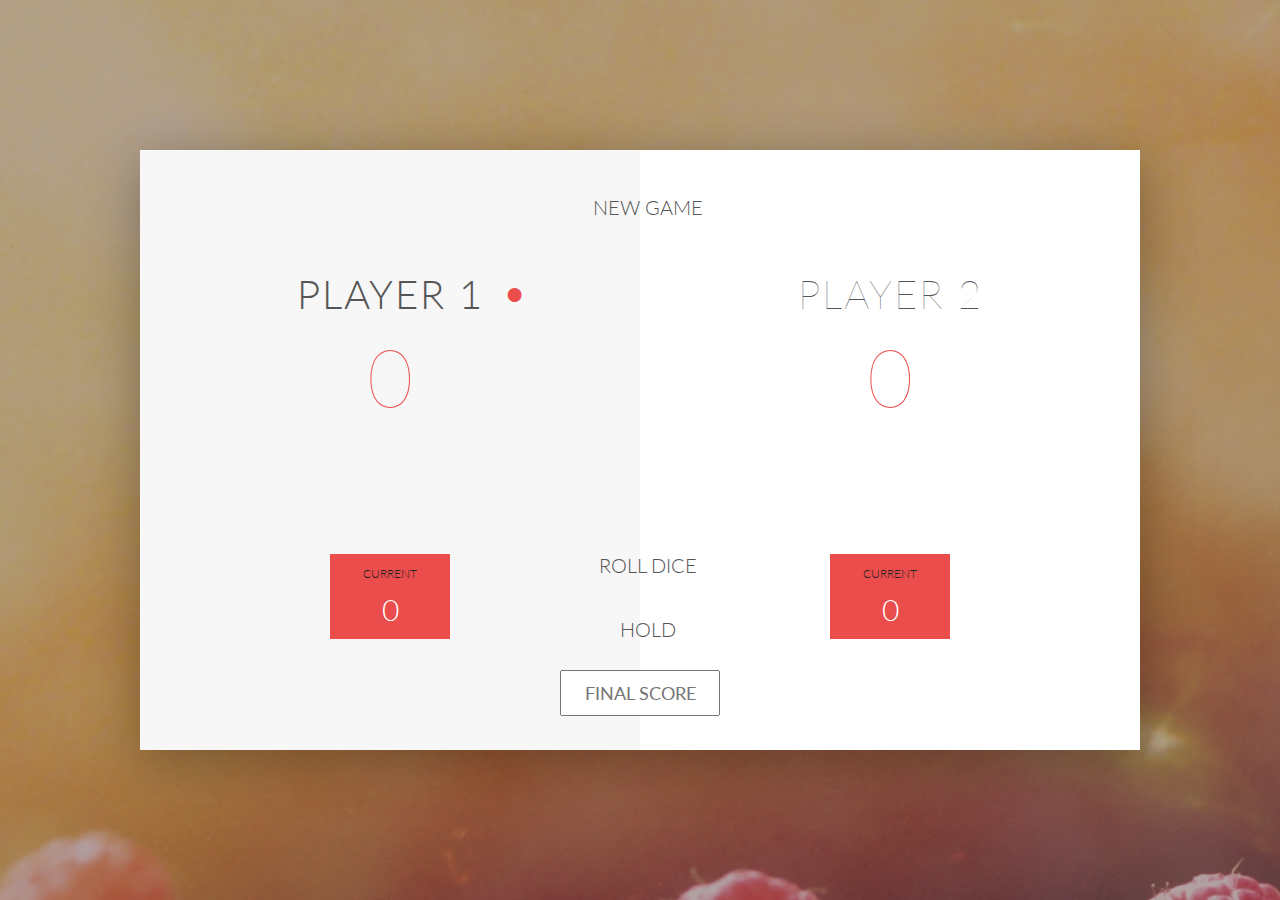
<file: PIG GAME/index.html>
<!DOCTYPE html>
<html lang="en">
    <head>
        <meta charset="UTF-8">
        <link href="https://fonts.googleapis.com/css?family=Lato:100,300,600" rel="stylesheet" type="text/css">
        <link href="https://code.ionicframework.com/ionicons/2.0.1/css/ionicons.min.css" rel="stylesheet" type="text/css">
        <link type="text/css" rel="stylesheet" href="style.css">
        
        <title>Pig Game</title>
    </head>

    <body>
        <div class="wrapper clearfix">
            <div class="player-0-panel active">
                <div class="player-name" id="name-0">Player 1</div>
                <div class="player-score" id="score-0">43</div>
                <div class="player-current-box">
                    <div class="player-current-label">Current</div>
                    <div class="player-current-score" id="current-0">11</div>
                </div>
            </div>
            
            <div class="player-1-panel">
                <div class="player-name" id="name-1">Player 2</div>
                <div class="player-score" id="score-1">72</div>
                <div class="player-current-box">
                    <div class="player-current-label">Current</div>
                    <div class="player-current-score" id="current-1">0</div>
                </div>
            </div>
            
            <button class="btn-new"><i class="ion-ios-plus-outline"></i>New game</button>
            <button class="btn-roll"><i class="ion-ios-loop"></i>Roll dice</button>
            <button class="btn-hold"><i class="ion-ios-download-outline"></i>Hold</button>
            
            <input type="text" placeholder="Final score" class="final-score">
            
            <img src="img/dice-5.png" alt="Dice" class="dice" id="dice-1">
            <img src="img/dice-5.png" alt="Dice" class="dice" id="dice-2">
        </div>
        
        <script src="app.js"></script>
    </body>
</html>
</file>
<file: PIG GAME/style.css>
/**********************************************
*** GENERAL
**********************************************/
.final-score{
    position: absolute;
    left: 50%;
    transform: translateX(-50%);
    top: 520px;
    color: #555;
    font-size: 18px;
    font-family: 'Lato';
    text-align: center;
    padding: 10px;
    width: 160px;
    text-transform: uppercase;
    
}

.final-score:focus{outline: none;}

#dice-1 {
    top:120px;
}
#dice-2 {
    top:250px;
}
* {
    margin: 0;
    padding: 0;
    box-sizing: border-box;
    
}

.clearfix::after {
    content: "";
    display: table;
    clear: both;
}

body {
    background-image: linear-gradient(rgba(62, 20, 20, 0.4), rgba(62, 20, 20, 0.4)), url(img/back.jpg);
    background-size: cover;
    background-position: center;
    font-family: Lato;
    font-weight: 300;
    position: relative;
    height: 100vh;
    color: #555;
}

.wrapper {
    width: 1000px;
    position: absolute;
    top: 50%;
    left: 50%;
    transform: translate(-50%, -50%);
    background-color: #fff;
    box-shadow: 0px 10px 50px rgba(0, 0, 0, 0.3);
    overflow: hidden;
}

.player-0-panel,
.player-1-panel {
    width: 50%;
    float: left;
    height: 600px;
    padding: 100px;
}



/**********************************************
*** PLAYERS
**********************************************/

.player-name {
    font-size: 40px;
    text-align: center;
    text-transform: uppercase;
    letter-spacing: 2px;
    font-weight: 100;
    margin-top: 20px;
    margin-bottom: 10px;
    position: relative;
}

.player-score {
    text-align: center;
    font-size: 80px;
    font-weight: 100;
    color: #EB4D4D;
    margin-bottom: 130px;
}

.active { background-color: #f7f7f7; }
.active .player-name { font-weight: 300; }

.active .player-name::after {
    content: "\2022";
    font-size: 47px;
    position: absolute;
    color: #EB4D4D;
    top: -7px;
    right: 10px;
    
}

.player-current-box {
    background-color: #EB4D4D;
    color: #fff;
    width: 40%;
    margin: 0 auto;
    padding: 12px;
    text-align: center;
}

.player-current-label {
    text-transform: uppercase;
    margin-bottom: 10px;
    font-size: 12px;
    color: #222;
}

.player-current-score {
    font-size: 30px;
}

button {
    position: absolute;
    width: 200px;
    left: 50%;
    transform: translateX(-50%);
    color: #555;
    background: none;
    border: none;
    font-family: Lato;
    font-size: 20px;
    text-transform: uppercase;
    cursor: pointer;
    font-weight: 300;
    transition: background-color 0.3s, color 0.3s;
}

button:hover { font-weight: 600; }
button:hover i { margin-right: 20px; }

button:focus {
    outline: none;
}

i {
    color: #EB4D4D;
    display: inline-block;
    margin-right: 15px;
    font-size: 32px;
    line-height: 1;
    vertical-align: text-top;
    margin-top: -4px;
    transition: margin 0.3s;
}

.btn-new { top: 45px;}
.btn-roll { top: 403px;}
.btn-hold { top: 467px;}

.dice {
    position: absolute;
    left: 50%;
    top: 178px;
    transform: translateX(-50%);
    height: 100px;
    box-shadow: 0px 10px 60px rgba(0, 0, 0, 0.10);
}

.winner { background-color: #f7f7f7; }
.winner .player-name { font-weight: 300; color: #EB4D4D; }
</file>
